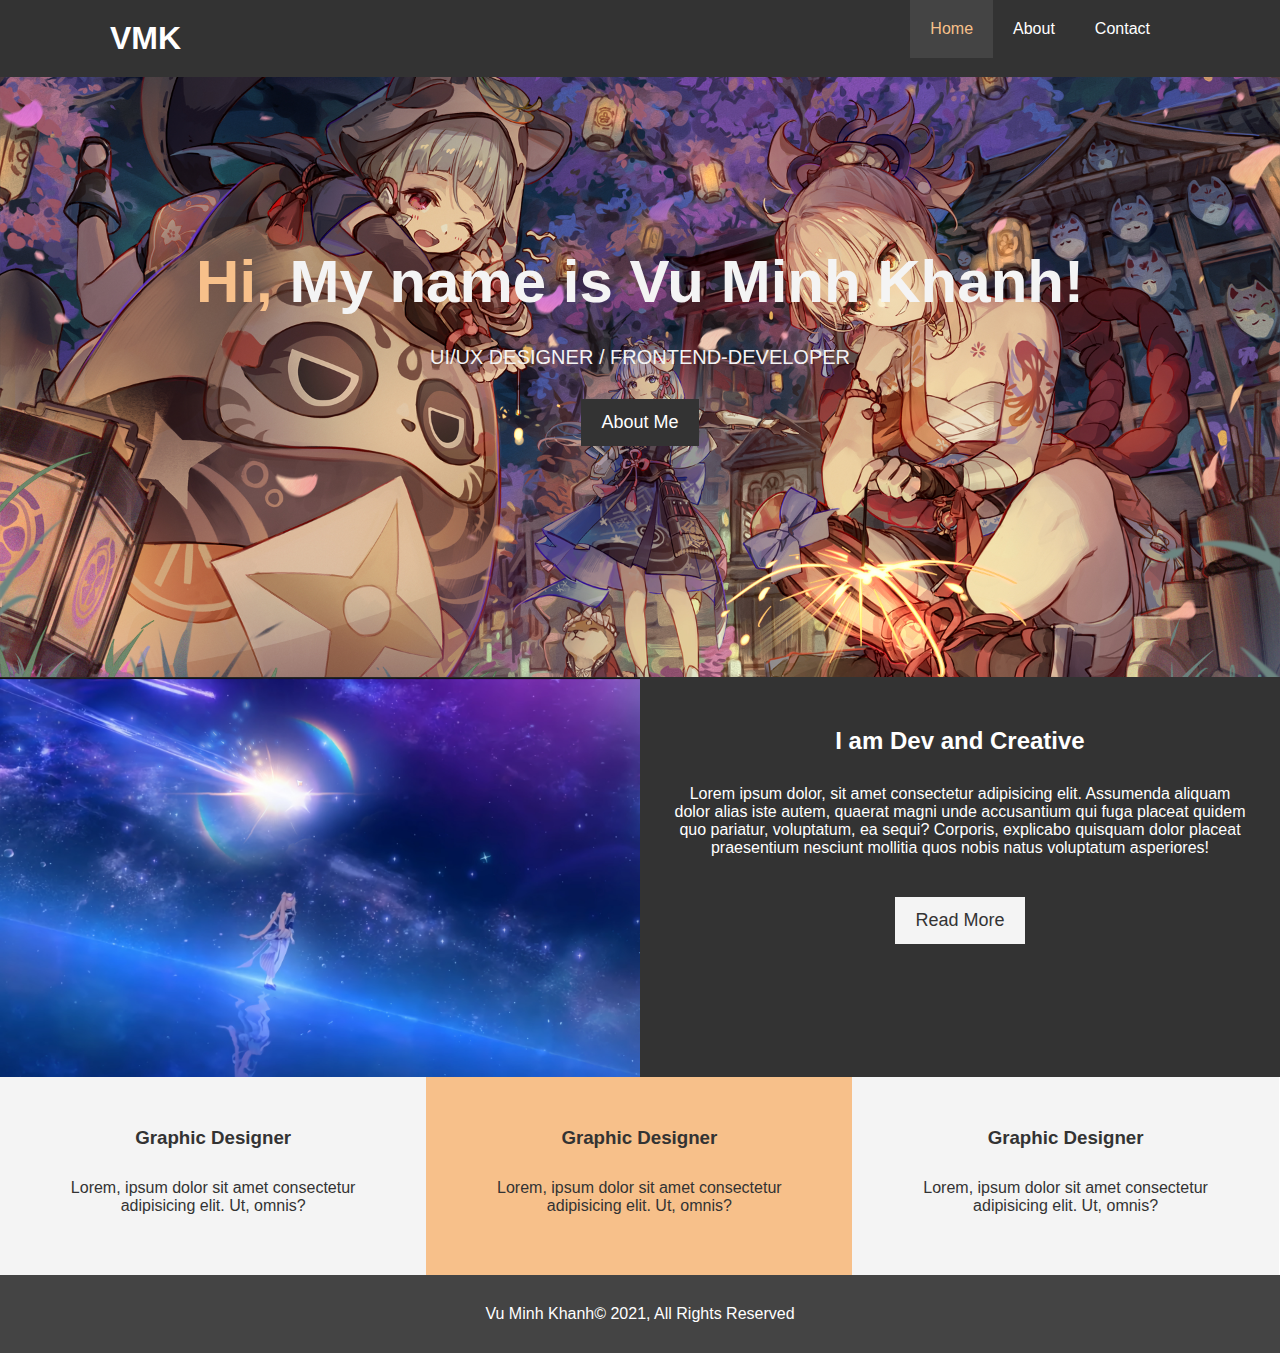
<file: index.html>
<!DOCTYPE html>
<html lang="en">
<head>
  <meta charset="UTF-8">
  <meta name="viewport" content="width=device-width, initial-scale=1.0">
  <meta http-equiv="X-UA-Compatible" content="ie=edge">
  <link rel="stylesheet" href="https://use.fontawesome.com/releases/v5.6.1/css/all.css" integrity="sha384-gfdkjb5BdAXd+lj+gudLWI+BXq4IuLW5IT+brZEZsLFm++aCMlF1V92rMkPaX4PP" crossorigin="anonymous">
  <link rel="stylesheet" href="css/style.css">
  <title>My Portfolio</title>
</head>
<body>
  <header>
    <nav id="navbar">
      <div class="container">
        <h1 class="logo"><a href="index.html">VMK</a></h1>
        <ul>
          <li><a class="current" href="index.html">Home</a></li>
          <li><a href="about.html">About</a></li>
          <li><a href="contact.html">Contact</a></li>
        </ul>
      </div>
    </nav>

    <div id="showcase">
      <div class="container">
        <div class="showcase-content">
          <h1><span class="text-primary">Hi,</span> My name is Vu Minh Khanh!</h1>
          <p class="lead">UI/UX DESIGNER / FRONTEND-DEVELOPER</p>
          <a class="btn" href="about.html">About Me</a>
        </div>
      </div>
    </div>
  </header>

  <section id="home-info" class="bg-dark">
    <div class="info-img"></div>
    <div class="info-content">
      <h2>I am Dev and Creative</h2>
      <p>
          Lorem ipsum dolor, sit amet consectetur adipisicing elit. Assumenda
          aliquam dolor alias iste autem, quaerat magni unde accusantium qui
          fuga placeat quidem quo pariatur, voluptatum, ea sequi? Corporis,
          explicabo quisquam dolor placeat praesentium nesciunt mollitia quos
          nobis natus voluptatum asperiores!
      </p>
      <a href="about.html" class="btn btn-light">Read More</a>
    </div>
  </section>

  <section id="features">
    <div class="box bg-light">
      <i class="fas fa-desktop fa-3x"></i>
      <h3>Graphic Designer</h3>
      <p>Lorem, ipsum dolor sit amet consectetur adipisicing elit. Ut, omnis?</p>
    </div>
    <div class="box bg-primary">
        <i class="fas fa-desktop fa-3x"></i>
        <h3>Graphic Designer</h3>
        <p>Lorem, ipsum dolor sit amet consectetur adipisicing elit. Ut, omnis?</p>
    </div>
    <div class="box bg-light">
        <i class="fas fa-desktop fa-3x"></i>
        <h3>Graphic Designer</h3>
        <p>Lorem, ipsum dolor sit amet consectetur adipisicing elit. Ut, omnis?</p>
    </div>
  </section>

  <div class="clr"></div>

  <footer id="main-footer">
    <p>Vu Minh Khanh&copy; 2021, All Rights Reserved</p>
  </footer>
</body>
</html>
</file>
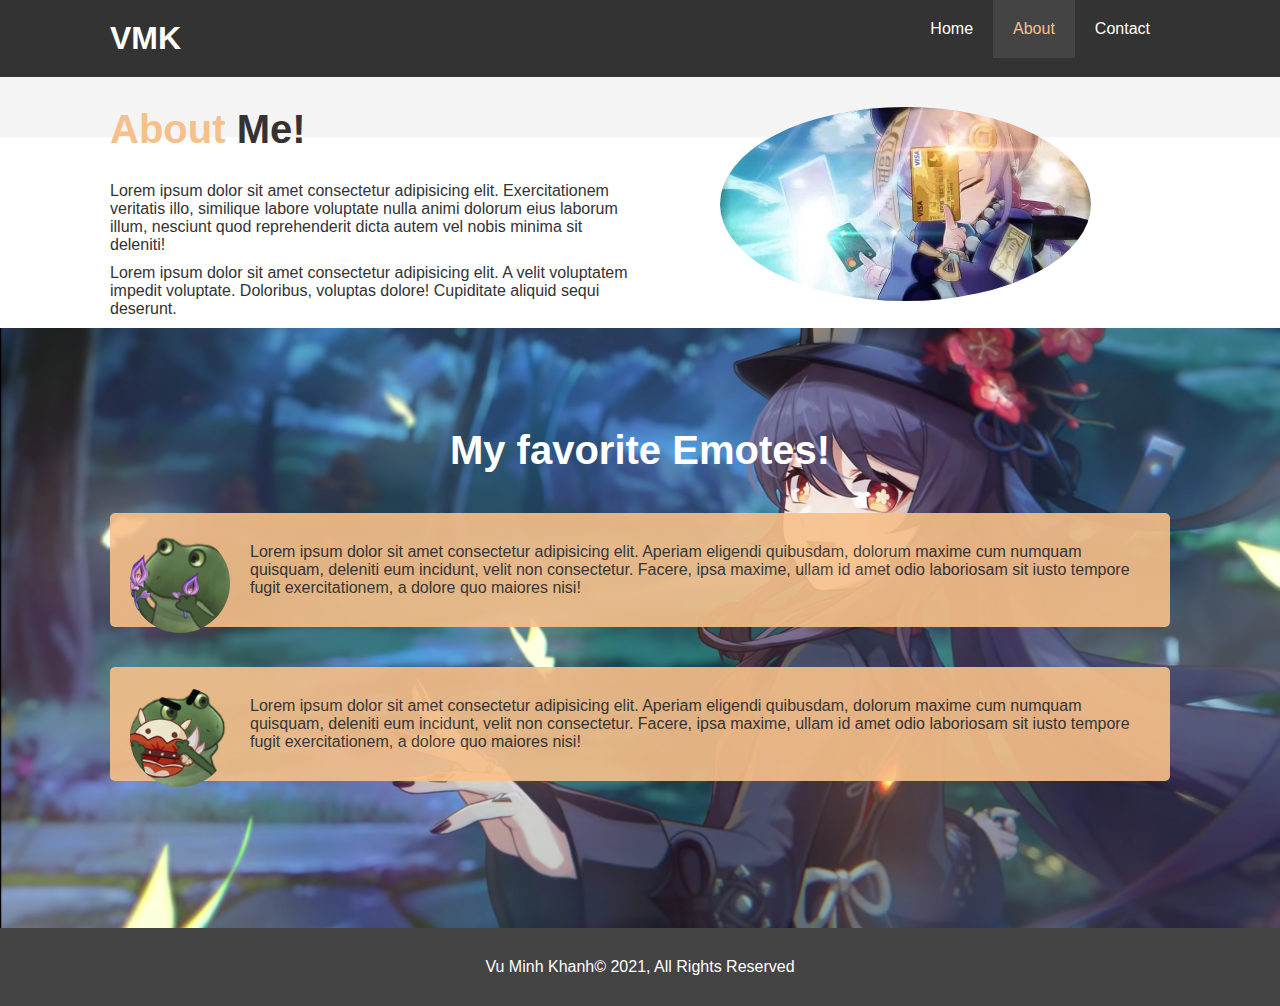
<file: about.html>
<!DOCTYPE html>
<html lang="en">
<head>
  <meta charset="UTF-8">
  <meta name="viewport" content="width=device-width, initial-scale=1.0">
  <meta http-equiv="X-UA-Compatible" content="ie=edge">
  <link rel="stylesheet" href="css/style.css">
  <title>My Portfolio</title>
</head>
<body>
  <header>
    <nav id="navbar">
      <div class="container">
        <h1 class="logo"><a href="index.html">VMK</a></h1>
        <ul>
          <li><a href="index.html">Home</a></li>
          <li><a class="current" href="about.html">About</a></li>
          <li><a href="contact.html">Contact</a></li>
        </ul>
      </div>
    </nav>
  </header>

  <section id="about-info" class="bg-light py-3">
    <div class="container">
      <div class="info-left">
        <h1 class="l-heading"><span class="text-primary">About</span> Me!</h1>
        <p>Lorem ipsum dolor sit amet consectetur adipisicing elit. Exercitationem veritatis illo, similique labore voluptate nulla animi dolorum eius laborum illum, nesciunt quod reprehenderit dicta autem vel nobis minima sit deleniti!</p>
        <p>Lorem ipsum dolor sit amet consectetur adipisicing elit. A velit voluptatem impedit voluptate. Doloribus, voluptas dolore! Cupiditate aliquid sequi deserunt.</p>
      </div>
      <div class="info-right">
        <img src="./img/photo-1.png" alt="qiqi_visa">
      </div>
    </div>
  </section>

  <div class="clr"></div>

  <section id="testimonials" class="py-3">
    <div class="container">
      <h2 class="l-heading">My favorite Emotes!</h2>
      <div class="testimonial bg-primary">
        <img src="./img/photo-2.png" alt="Hutao">
        <p>Lorem ipsum dolor sit amet consectetur adipisicing elit. Aperiam eligendi quibusdam, dolorum maxime cum numquam quisquam, deleniti eum incidunt, velit non consectetur. Facere, ipsa maxime, ullam id amet odio laboriosam sit iusto tempore fugit exercitationem, a dolore quo maiores nisi!</p>
      </div>

      <div class="testimonial bg-primary">
          <img src="./img/photo-3.png" alt="QiQi">
          <p>Lorem ipsum dolor sit amet consectetur adipisicing elit. Aperiam eligendi quibusdam, dolorum maxime cum numquam quisquam, deleniti eum incidunt, velit non consectetur. Facere, ipsa maxime, ullam id amet odio laboriosam sit iusto tempore fugit exercitationem, a dolore quo maiores nisi!</p>
        </div>
    </div>
  </section>

  <footer id="main-footer">
    <p>Vu Minh Khanh&copy; 2021, All Rights Reserved</p>
  </footer>
</body>
</html>
</file>
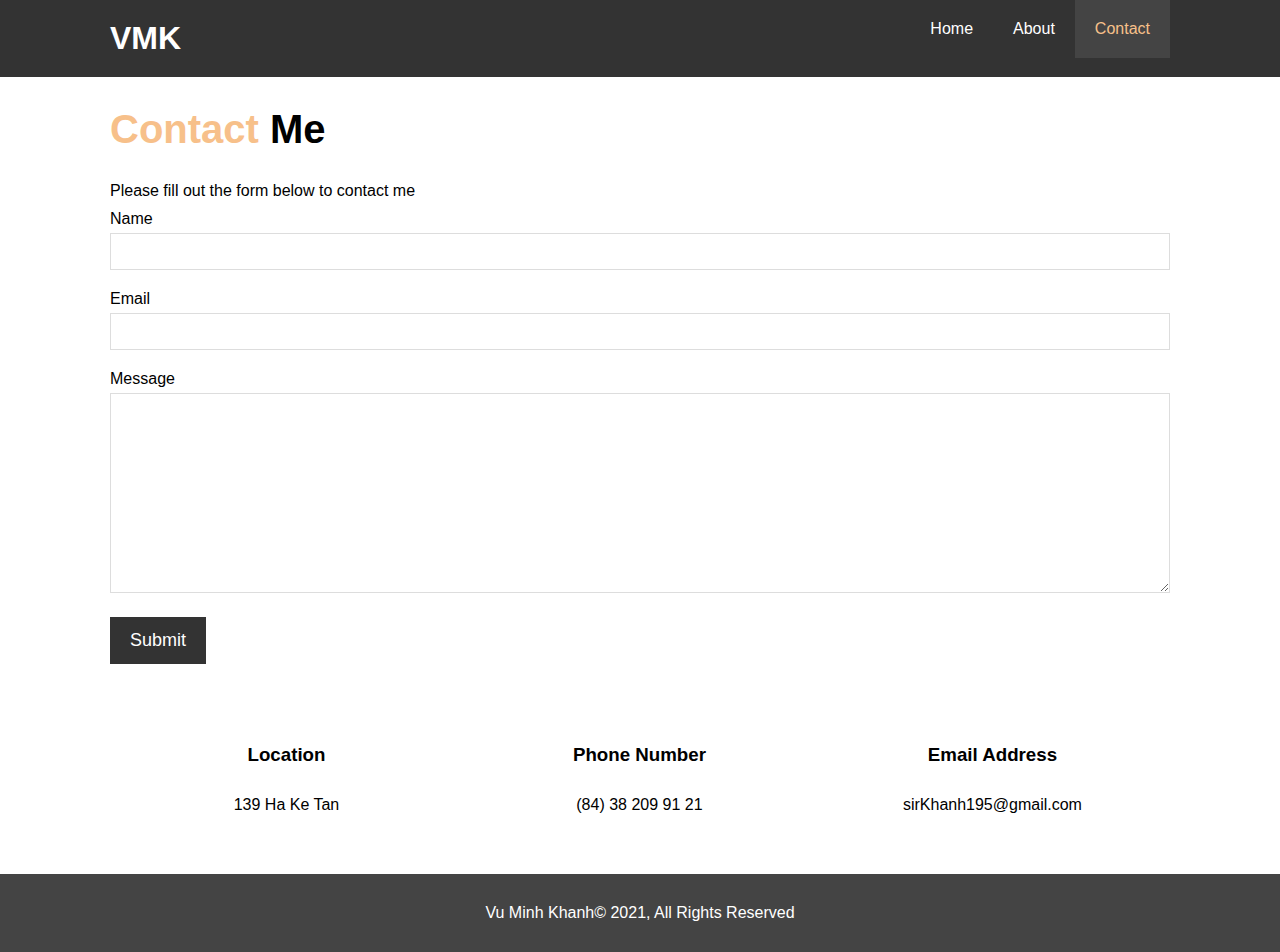
<file: contact.html>
<!DOCTYPE html>
<html lang="en">
<head>
  <meta charset="UTF-8">
  <meta name="viewport" content="width=device-width, initial-scale=1.0">
  <meta http-equiv="X-UA-Compatible" content="ie=edge">
  <link rel="stylesheet" href="https://use.fontawesome.com/releases/v5.6.1/css/all.css" integrity="sha384-gfdkjb5BdAXd+lj+gudLWI+BXq4IuLW5IT+brZEZsLFm++aCMlF1V92rMkPaX4PP" crossorigin="anonymous">
  <link rel="stylesheet" href="css/style.css">
  <title>My Portfolio</title>
</head>
<body>
  <header>
    <nav id="navbar">
      <div class="container">
        <h1 class="logo"><a href="index.html">VMK</a></h1>
        <ul>
          <li><a href="index.html">Home</a></li>
          <li><a href="about.html">About</a></li>
          <li><a class="current" href="contact.html">Contact</a></li>
        </ul>
      </div>
    </nav>
  </header>

  <section id="contact-form" class="py-3">
    <div class="container">
      <h1 class="l-heading"><span class="text-primary">Contact</span> Me</h1>
      <p>Please fill out the form below to contact me</p>
      <form>
        <div class="form-group">
          <label for="name">Name</label>
          <input type="text" name="name" id="name">
        </div>
        <div class="form-group">
          <label for="email">Email</label>
          <input type="email" name="email" id="email">
        </div>
        <div class="form-group">
          <label for="message">Message</label>
          <textarea name="message" id="message"></textarea>
        </div>
        <button type="submit" class="btn">Submit</button>
      </form>
    </div>
  </section>

  <section id="contact-info">
    <div class="container">
        <div class="box">
            <i class="fas fa-hotel fa-3x"></i>
            <h3>Location</h3>
            <p>139 Ha Ke Tan</p>
          </div>
          <div class="box">
              <i class="fas fa-phone fa-3x"></i>
              <h3>Phone Number</h3>
              <p>(84) 38 209 91 21</p>
          </div>
          <div class="box">
              <i class="fas fa-envelope fa-3x"></i>
              <h3>Email Address</h3>
              <p>sirKhanh195@gmail.com</p>
          </div>
    </div>
  </section>

  <div class="clr"></div>

  <footer id="main-footer">
    <p>Vu Minh Khanh&copy; 2021, All Rights Reserved</p>
  </footer>
</body>
</html>
</file>
<file: css/style.css>
* {
  margin: 0;
  padding:0;
  box-sizing: border-box;
}

html,body {
  font-family: 'Segoe UI', Tahoma, Geneva, Verdana, sans-serif;
}

a {
  color: #333;
  text-decoration: none;
}

h1, h2, h3 {
  padding-bottom: 20px;
}

p {
  margin: 10px 0;
}

.container {
  margin: auto;
  width: 1100px;
  padding: 0 20px;
}

.text-primary {
  color: #f7c08a;
}

.lead {
  font-size: 20px;
}

.btn {
  display: inline-block;
  font-size: 18px;
  color: #fff;
  background: #333;
  padding: 13px 20px;
  border: none;
  cursor: pointer;
}

.btn:hover {
  background: #f7c08a;
  color: #333;
}

.btn-light {
  background: #f4f4f4;
  color: #333;
}

.bg-dark {
  background: #333;
  color: #fff;
}

.bg-light {
  background: #f4f4f4;
  color: #333;
}

.bg-primary {
  background: #f7c08a;
  color: #333;
}

.clr {
  clear: both;
}

.l-heading {
  font-size: 40px;
}

.py-3 { padding: 30px 0; }

#navbar {
  background: #333;
  color: #fff;
  overflow: auto;
}

#navbar a {
  color: #fff;
}

#navbar h1 {
  float: left;
  padding-top: 20px;
}

#navbar ul {
  list-style: none;
  float: right;
}

#navbar ul li {
  float: left;
}

#navbar ul li a {
  display: block;
  padding: 20px;
  text-align: center;
}

#navbar ul li a:hover, 
#navbar ul li a.current {
  background: #444;
  color: #f7c08a;
}

#showcase {
  background: url('../img/showcase.jpg') no-repeat center center/cover;
  height: 600px;
}

#showcase .showcase-content {
  color: #f4f4f4;
  text-align: center;
  padding-top: 170px;
}

#showcase .showcase-content h1 {
  font-size: 60px;
}

#showcase .showcase-content p {
  padding-bottom: 20px;
}

#home-info {
  height: 400px;
}

#home-info .info-img {
  float: left;
  width: 50%;
  background: url('../img/photo-0.jpg') no-repeat center center/cover;
  height: 100%;
}

#home-info .info-content {
  float: right;
  width: 50%;
  height: 100%;
  text-align: center;
  padding: 50px 30px;
  
}

#home-info .info-content p {
  padding-bottom: 30px;
}

.box {
  float: left;
  width: 33.3%;
  padding: 50px;
  text-align:center;
}

.box i {
  margin-bottom: 10px;
}

#about-info .info-right {
  float: right;
  width: 50%;
  min-height: 100%;
}

#about-info .info-right img {
  display: block;
  margin: auto;
  width: 70%;
  border-radius: 50%;
}

#about-info .info-left {
  float: left;
  width: 50%;
  height: 100%;
}

#testimonials {
  height: 600px;
  background: url('../img/photo-4.png') no-repeat center center/cover;
  padding-top: 100px;
}

#testimonials h2 {
  color: #fff;
  text-align: center;
  padding-bottom: 40px;
}

#testimonials .testimonial {
  padding: 20px;
  margin-bottom: 40px;
  border-radius: 5px;
  opacity: 0.9;
}

#testimonials .testimonial img {
  width: 100px;
  float: left;
  margin-right: 20px;
  border-radius: 50%;
}

#contact-form .form-group {
  margin-bottom: 20px;
}

#contact-form label {
  display: block;
  margin-bottom: 5px;
}

#contact-form input, 
#contact-form textarea {
  width: 100%;
  padding: 10px;
  border: 1px #ddd solid;
}

#contact-form textarea {
  height: 200px;
}

#contact-form input:focus, 
#contact-form textarea:focus {
  outline: none;
  border-color: #f7c08a;
}

#main-footer {
  text-align: center;
  background: #444;
  color: #fff;
  padding: 20px;
}
</file>
